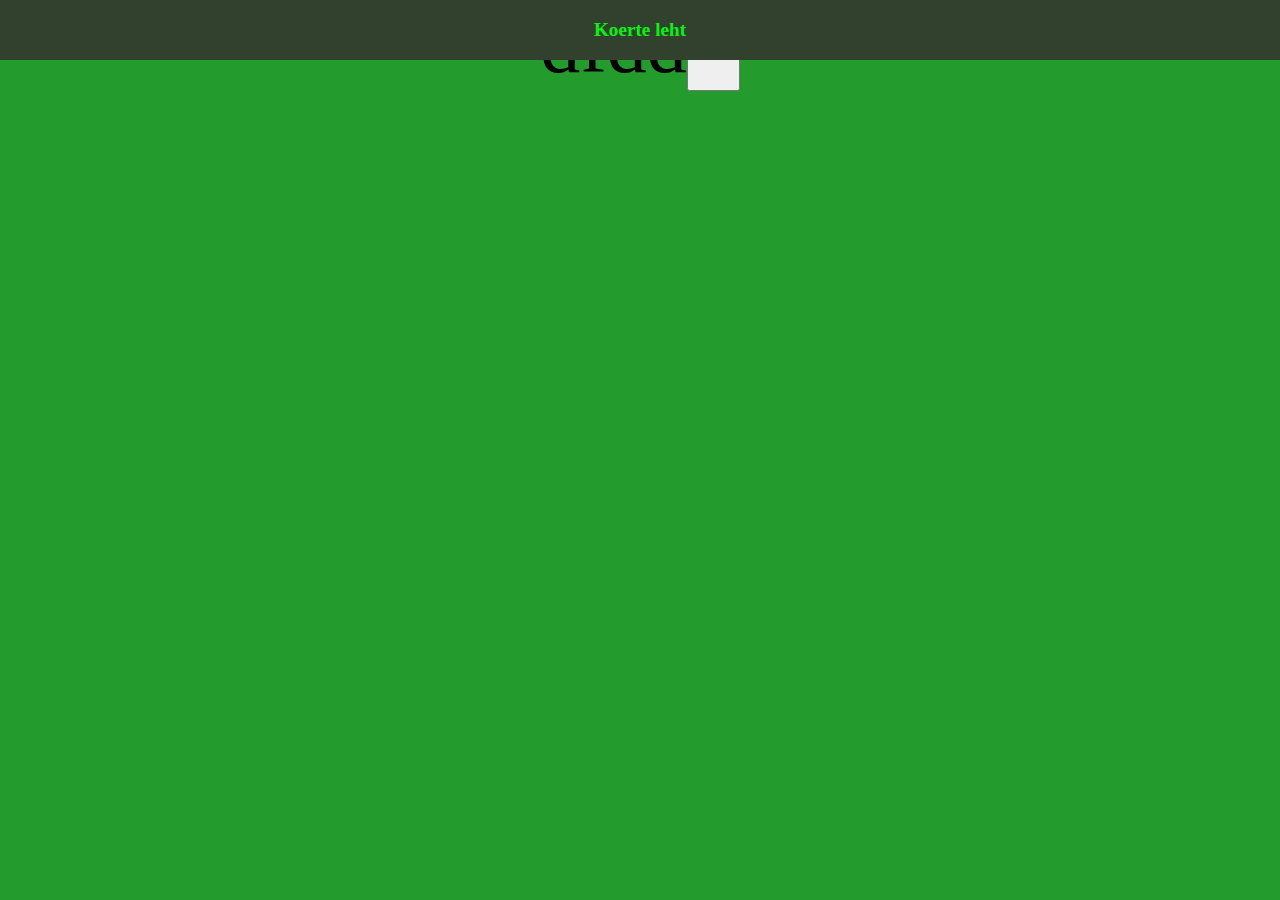
<file: index.html>
<!DOCTYPE html>
<html lang="et">
<head>
    <meta charset="UTF-8">
    <meta name="viewport" content="width=device-width, initial-scale=1.0">
    <title>Koerte Leht</title>
    <link rel="stylesheet" href="Styles/esileht.css">
    <script src="Javascripts/esileht.js"></script>
</head>
<body>
    <div class="ülamenüü">
        Koerte leht
    </div>

    <div class="tekst">
dfdd
<button>ddddd</button>
    </div>
</body>
</html>
</file>
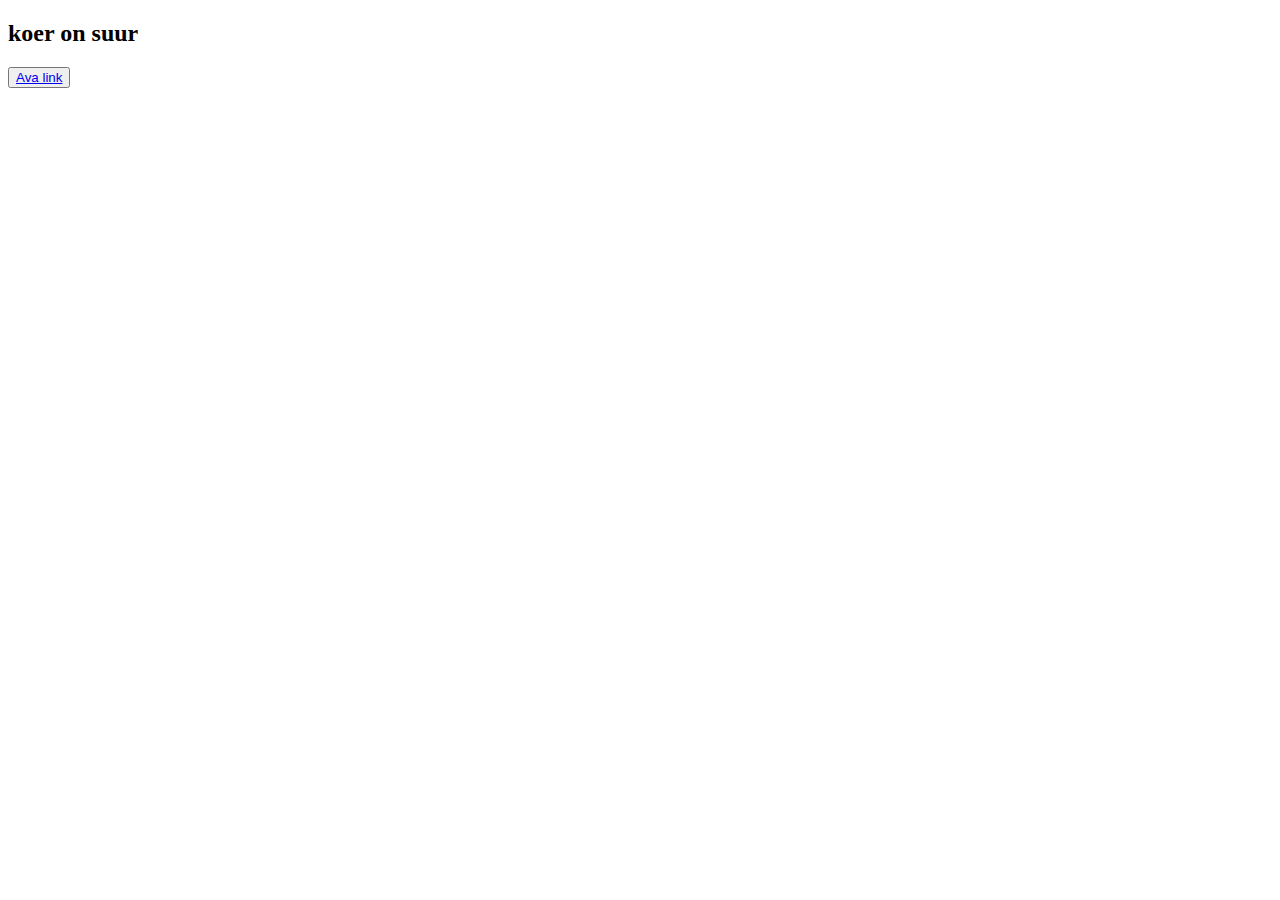
<file: Html/index.html>
<!DOCTYPE html>
<html lang="et">
<head>
    <meta charset="UTF-8">
    <meta name="viewport" content="width=device-width, initial-scale=1.0">
    <title>Document</title>
</head>
<body>
    <h2>koer on suur</h2>
    <button>
        <a href="koertekohta">Ava link</a>
    </button>
</body>
</html>
</file>
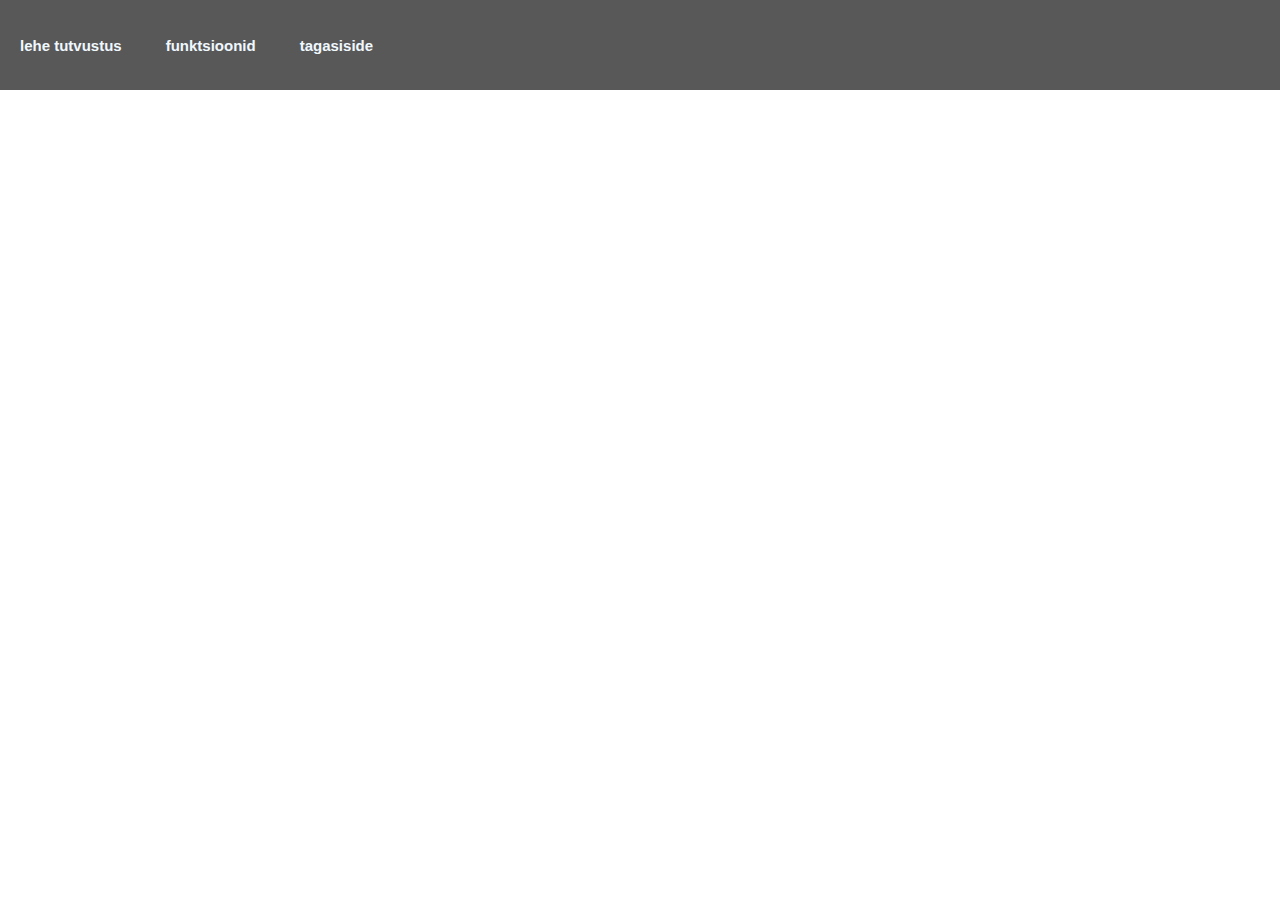
<file: Htmls/index.html>
<!DOCTYPE html>
<html>
<head>
    <meta charset="UTF-8" />
    <title>Tutvustus</title>
    <script>
        fetch("TopMenu.html").then(result => result.text()).then(htmlData => {
            document.getElementById("topmenu").innerHTML = htmlData;
        });
    </script>
</head>
<body>
    <div id="topmenu"></div>
</body>
</html>
</file>
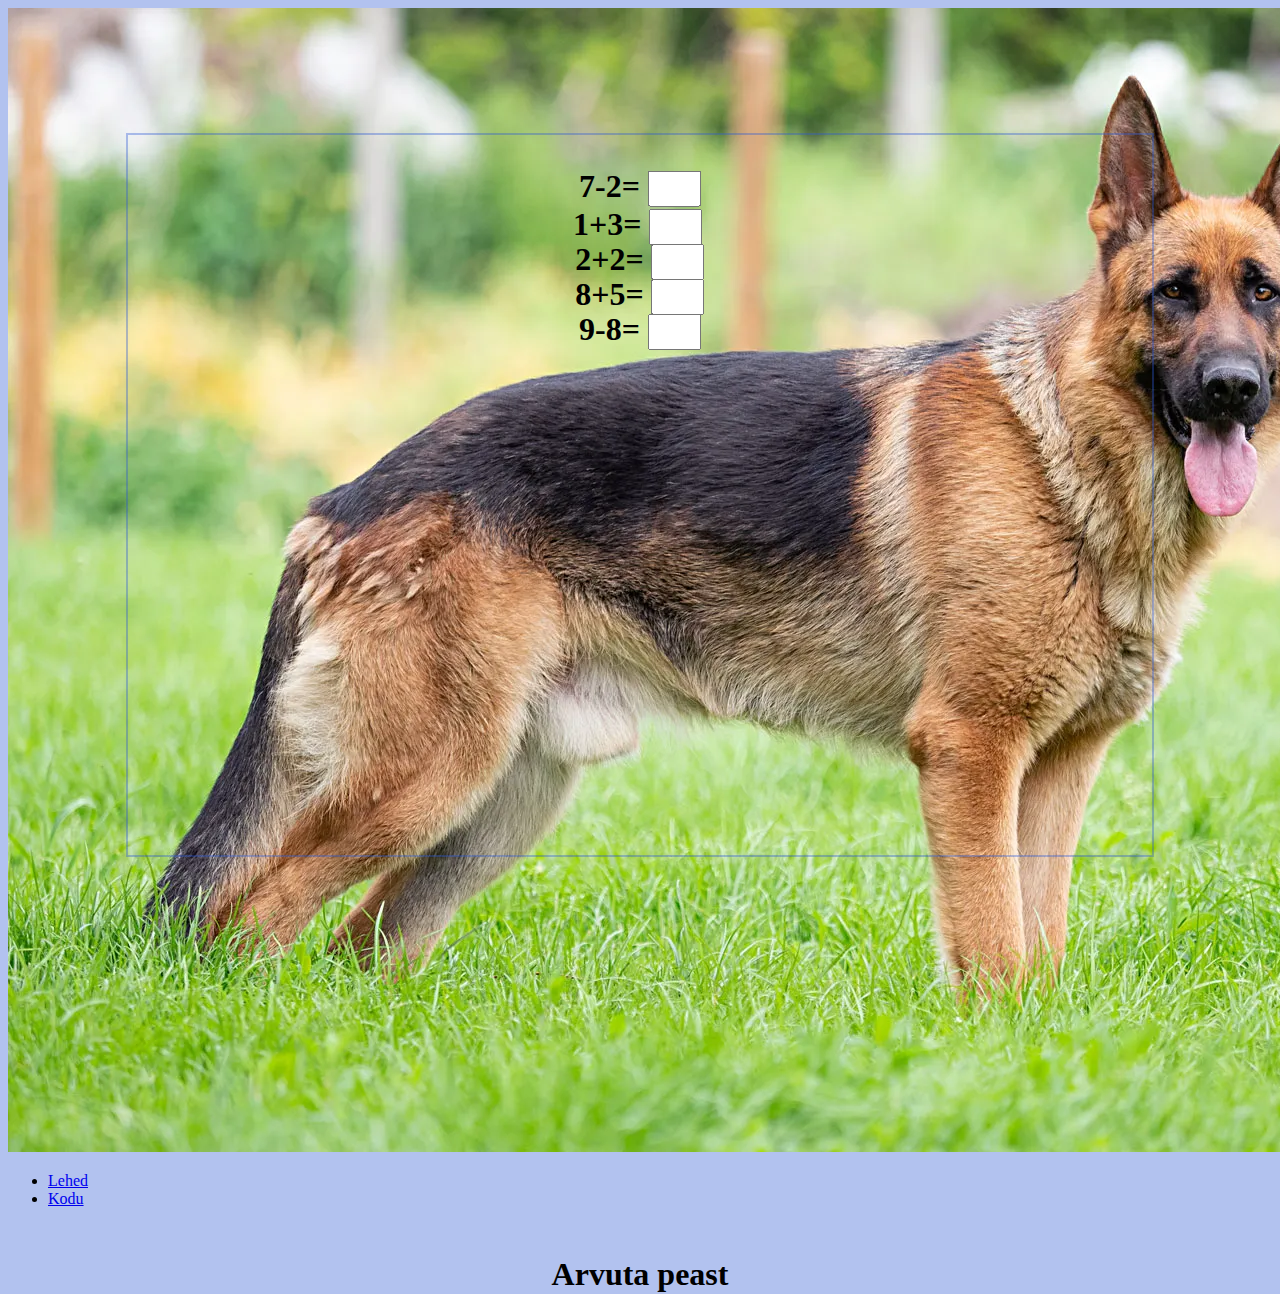
<file: Arvutamine (1klass).html>
<!DOCTYPE html>
<html lang="en">

<head>
    <meta charset="UTF-8">
    <meta name="viewport" content="width=device-width, initial-scale=1.0">
    <title>Arvutamine 1.klassile</title>
    <link rel="stylesheet" href="Main-Stylesheet.css">
    <link rel="icon" href="Assets/stickers-wolf-cartoon.jpg.jpg">
</head>

<style>
    h1 {
        position: absolute;
        left: 50%;
        translate: -50% 30%;
    }

    .questionDiv {
        border: rgba(45, 89, 211, 0.37) solid 2px;
        width: 80%;
        height: 80%;
        position: absolute;
        top: 55%;
        left: 50%;
        translate: -50% -50%;
        display: flex;
        justify-content: center;
    }
</style>

<body style="background-color: rgba(45, 89, 211, 0.37);">
    <nav>
        <img src="Assets/German-Shepherd-dog-Alsatian.png" alt="logo">
        <ul>
            <li><a href="Lehed.html">Lehed</a></li>
            <li><a href="index.html">Kodu</a></li>
        </ul>
    </nav>

    <h1>Arvuta peast</h1>
    <div class="questionDiv">
        <h1>7-2= <input type="text" name="" id="" style="height: 30px; width: 45px; font-size: 25px;"></h1>
        <h1 style="translate: -67px 50px;">1+3= <input type="text" name="" id="" style="height: 30px; width: 45px; font-size: 25px;"></h1>
        <h1 style="translate: -50% 85px;">2+2= <input type="text" name="" id="" style="height: 30px; width: 45px; font-size: 25px;"></h1>
        <h1 style="translate: -50% 120px;">8+5= <input type="text" name="" id="" style="height: 30px; width: 45px; font-size: 25px;"></h1>
        <h1 style="translate: -50% 155px;">9-8= <input type="text" name="" id="" style="height: 30px; width: 45px; font-size: 25px;"></h1>
    </div>
</body>
</file>
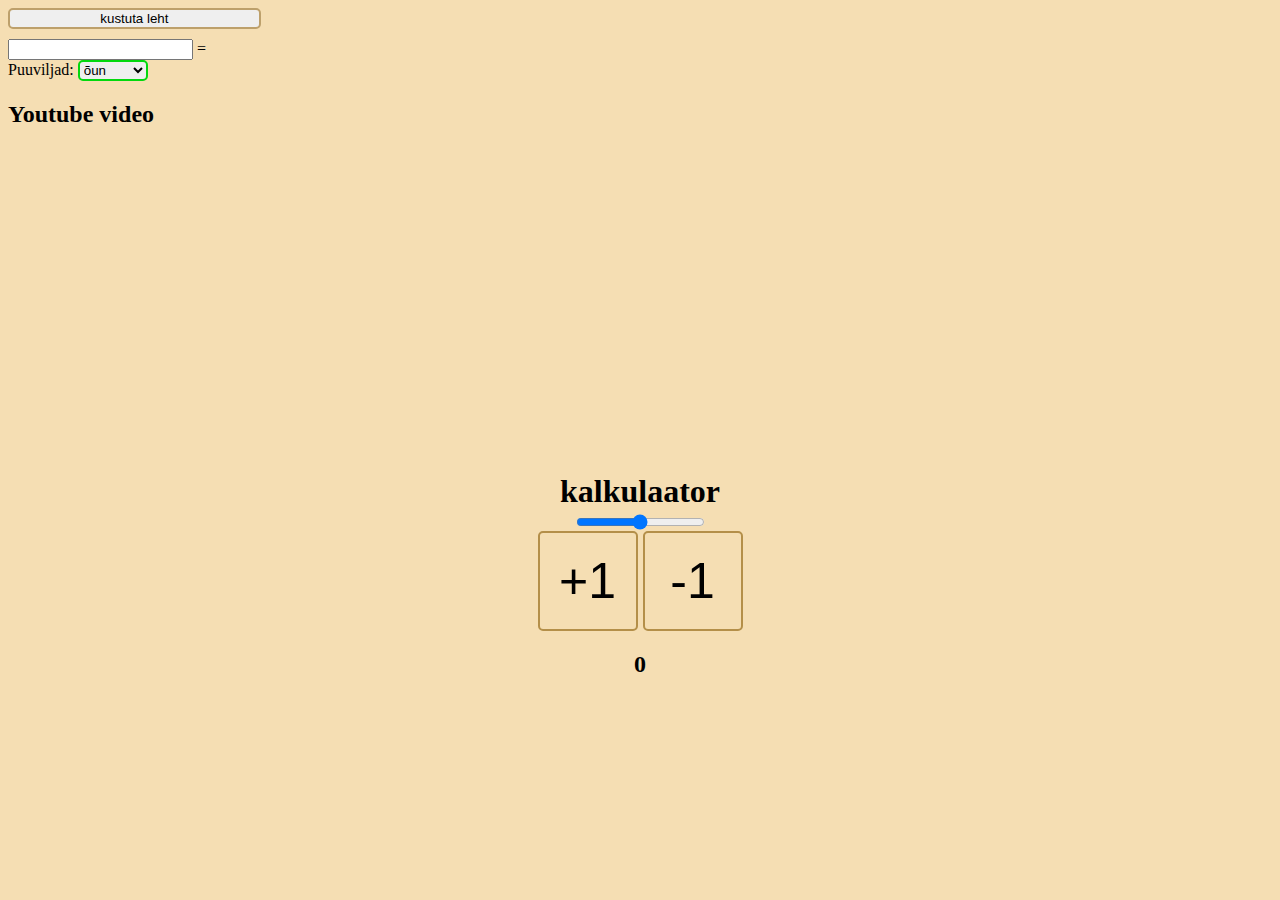
<file: Kolmas_leht.html>
<!DOCTYPE html>
<html lang="et">
    <head>
        <title>Kolmas leht</title>
        <link rel="icon" type="png" href="Screenshot_3.png">
        <link rel="stylesheet" href="Kolmas_leht_StyleSheet.css">
    </head>
    
    <body class="body1" id = "body1">
        <button class="button1" id="JärgmineLehtNupp">kustuta leht</button>
        <input type="text" id="esimenetekst" class="input1"><span> = <span id="playCount"></span></span>
        <form>
            <label for="puuviljad">Puuviljad:</label>
            <select style="border-radius: 5px; border-color: rgb(3, 216, 14); border-width: 2px;" name="puuviljad" id="puuviljad">
                <option value="õun">õun</option>
                <option value="pirn">pirn</option>
                <option value="apelsiin">apelsiin</option>
            </select>
        </form>

        <h2>Youtube video</h2>
        <iframe width="560" height="310" src="https://www.youtube.com/embed/U3bmWeORX_M?si=yskQ7kCleAXuL9ei" title="YouTube video player" frameborder="0" allow="accelerometer; autoplay; clipboard-write; encrypted-media; gyroscope; picture-in-picture; web-share" referrerpolicy="strict-origin-when-cross-origin" allowfullscreen></iframe>
        
        <div style="display: flex; justify-content: center; margin-top: 50px;">
            <input id="fontSizeSlider" type="range" min="20" max="70" style="">
        </div>

        <h1 style="text-align: center; margin-top: -59px;">kalkulaator</h1>
        <div style="display: flex; justify-content: center; gap: 5px;">
            <button id = "+1Nupp" style="display: block; width: 100px ;height: 100px; border-radius: 5px; border: 2px solid rgb(180, 143, 73); font-size: 50px; background-color: rgb(245, 222, 179);">+1</button>
            <button id = "-1Nupp" style="display: block; width: 100px ;height: 100px; border-radius: 5px; border: 2px solid rgb(180, 143, 73); font-size: 50px; background-color: rgb(245, 222, 179);">-1</button>
        </div>
        <h2 id = "KalkulaatorTulemus" style="text-align: center;">0</h2>

        <script src="script3.js"></script>
    </body>
</html>
</file>
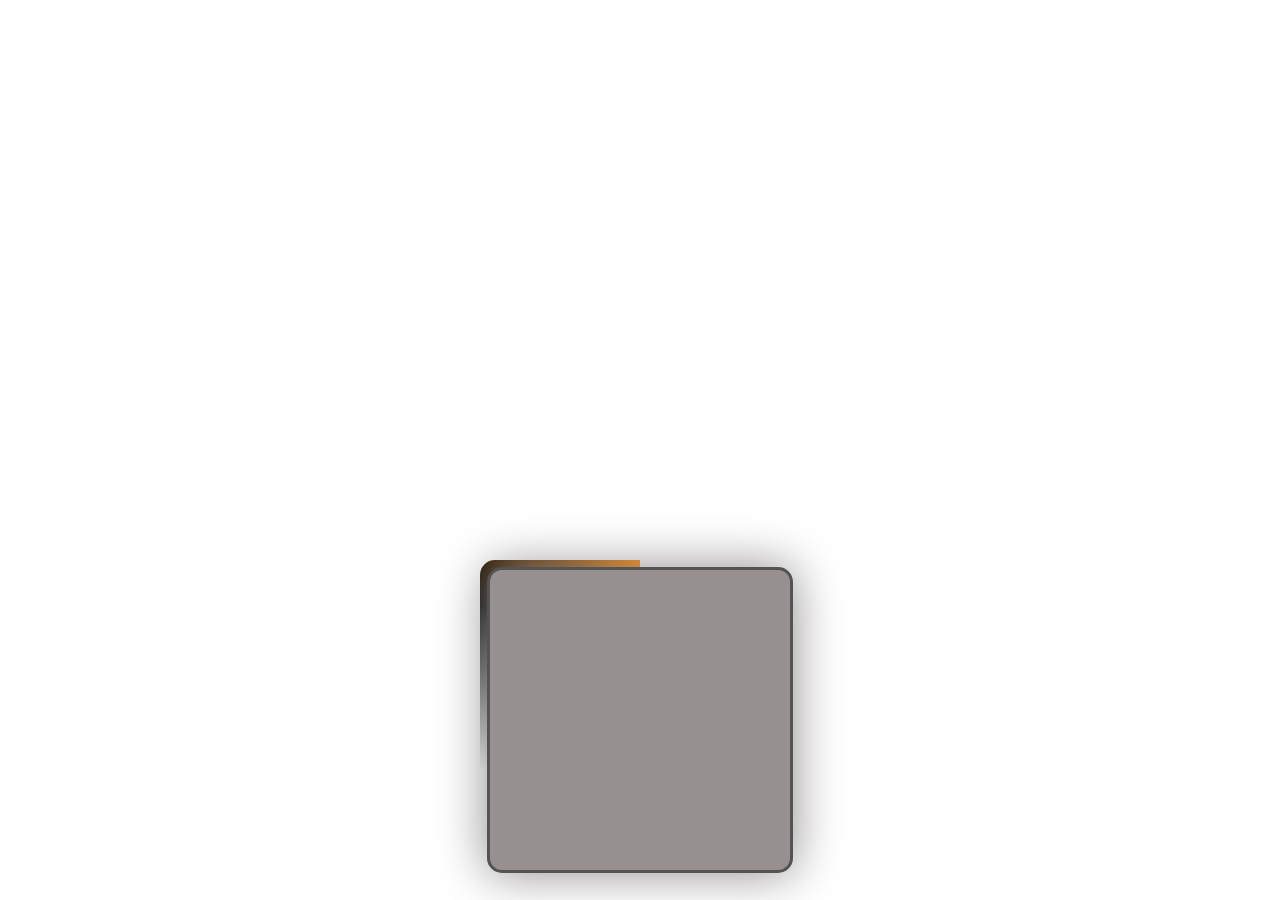
<file: Main.html>
<!DOCTYPE html>
<html lang="en">

<head>
    <meta charset="UTF-8">
    <meta name="viewport" content="width=device-width, initial-scale=1.0">
    <title>leht</title>
    <link rel="stylesheet" href="Main-Stylesheet.css">
    <link rel="icon" href="Assets/android-chrome-512x512.png">
</head>

<body>
    <div class="card"></div>

    <script src="Main.js"></script>
</body>
</html>
</file>
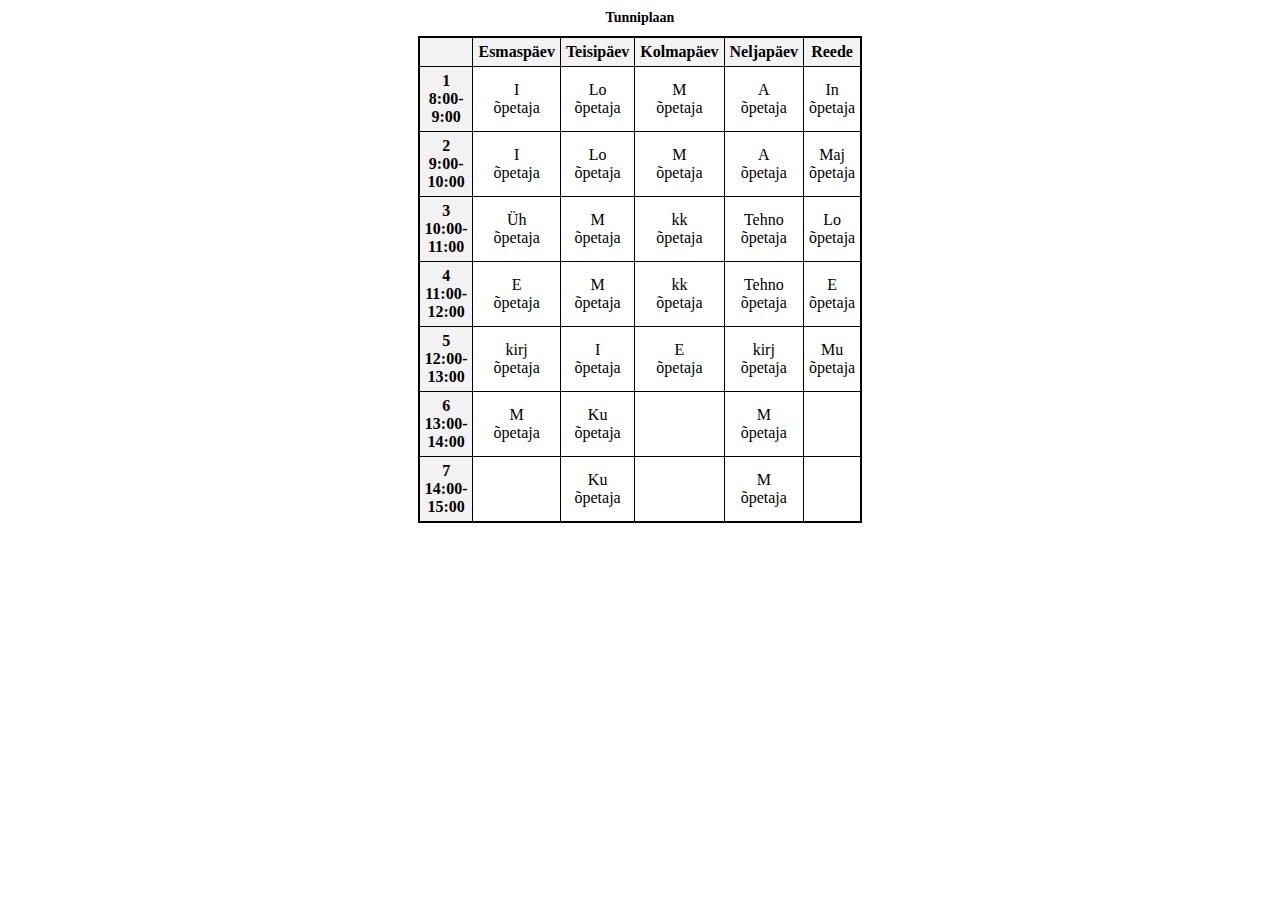
<file: Teine_leht.html>
<!DOCTYPE html>
<html lang="et">
<head>
    <meta charset="UTF-8">
    <meta name="viewport" content="width=device-width, initial-scale=1.0">
    <title>Tunniplaan</title>
    <style>
        /* Põhistiilid */
        table {
            width: 30%;
            color: rgb(0, 0, 0);
            border-collapse: collapse;
            margin: auto;
            border: 2px solid rgb(0, 0, 0);
            font-size: 16px;
        }
        th, td {
            padding: 5px; /* Vähenda lahtrite sisu sees olevat ruumi */
            text-align: center;
            vertical-align: middle; /* Tekst keskele */
            border: 1px solid black;
        }
        th {
            background-color: #f2f2f2;
        }
        /* Pealkiri */
        h1 {
            text-align: center;
            font-size: 14px;
            margin: 10px;
        }
        /* Väiksema ekraani jaoks */
        @media (max-width: 600px) {
            table {
                width: 60%;
                font-size: 9px;
            }
            th, td {
                padding: 3px;
            }
        }
    </style>
</head>
<body>

<h1>Tunniplaan</h1>

<table>
    <thead>
        <tr>
            <th></th>
            <th>Esmaspäev</th>
            <th>Teisipäev</th>
            <th>Kolmapäev</th>
            <th>Neljapäev</th>
            <th>Reede</th>
        </tr>
    </thead>
    <tbody>
        <tr>
            <th>1<br><span>8:00-9:00</span></th>
            <td>I<br><span>õpetaja</span></td>
            <td>Lo<br><span>õpetaja</span></td>
            <td>M<br><span>õpetaja</span></td>
            <td>A<br><span>õpetaja</span></td>
            <td>In<br><span>õpetaja</span></td>
        </tr>
        <tr>
            <th>2<br><span>9:00-10:00</span></th>
            <td>I<br><span>õpetaja</span></td>
            <td>Lo<br><span>õpetaja</span></td>
            <td>M<br><span>õpetaja</span></td>
            <td>A<br><span>õpetaja</span></td>
            <td>Maj<br><span>õpetaja</span></td>
        </tr>
        <tr>
            <th>3<br><span>10:00-11:00</span></th>
            <td>Üh<br><span>õpetaja</span></td>
            <td>M<br><span>õpetaja</span></td>
            <td>kk<br><span>õpetaja</span></td>
            <td>Tehno<br><span>õpetaja</span></td>
            <td>Lo<br><span>õpetaja</span></td>
        </tr>
        <tr>
            <th>4<br><span>11:00-12:00</span></th>
            <td>E<br><span>õpetaja</span></td>
            <td>M<br><span>õpetaja</span></td>
            <td>kk<br><span>õpetaja</span></td>
            <td>Tehno<br><span>õpetaja</span></td>
            <td>E<br><span>õpetaja</span></td>
        </tr>
        <tr>
            <th>5<br><span>12:00-13:00</span></th>
            <td>kirj<br><span>õpetaja</span></td>
            <td>I<br><span>õpetaja</span></td>
            <td>E<br><span>õpetaja</span></td>
            <td>kirj<br><span>õpetaja</span></td>
            <td>Mu<br><span>õpetaja</span></td>
        </tr>
        <tr>
            <th>6<br><span>13:00-14:00</span></th>
            <td>M<br><span>õpetaja</span></td>
            <td>Ku<br><span>õpetaja</span></td>
            <td></td>
            <td>M<br><span>õpetaja</span></td>
            <td></td>
        </tr>
        <tr>
            <th>7<br><span>14:00-15:00</span></th>
            <td></td>
            <td>Ku<br><span>õpetaja</span></td>
            <td></td>
            <td>M<br><span>õpetaja</span></td>
            <td></td>
        </tr>
    </tbody>
</table>

</body>
</html>
</file>
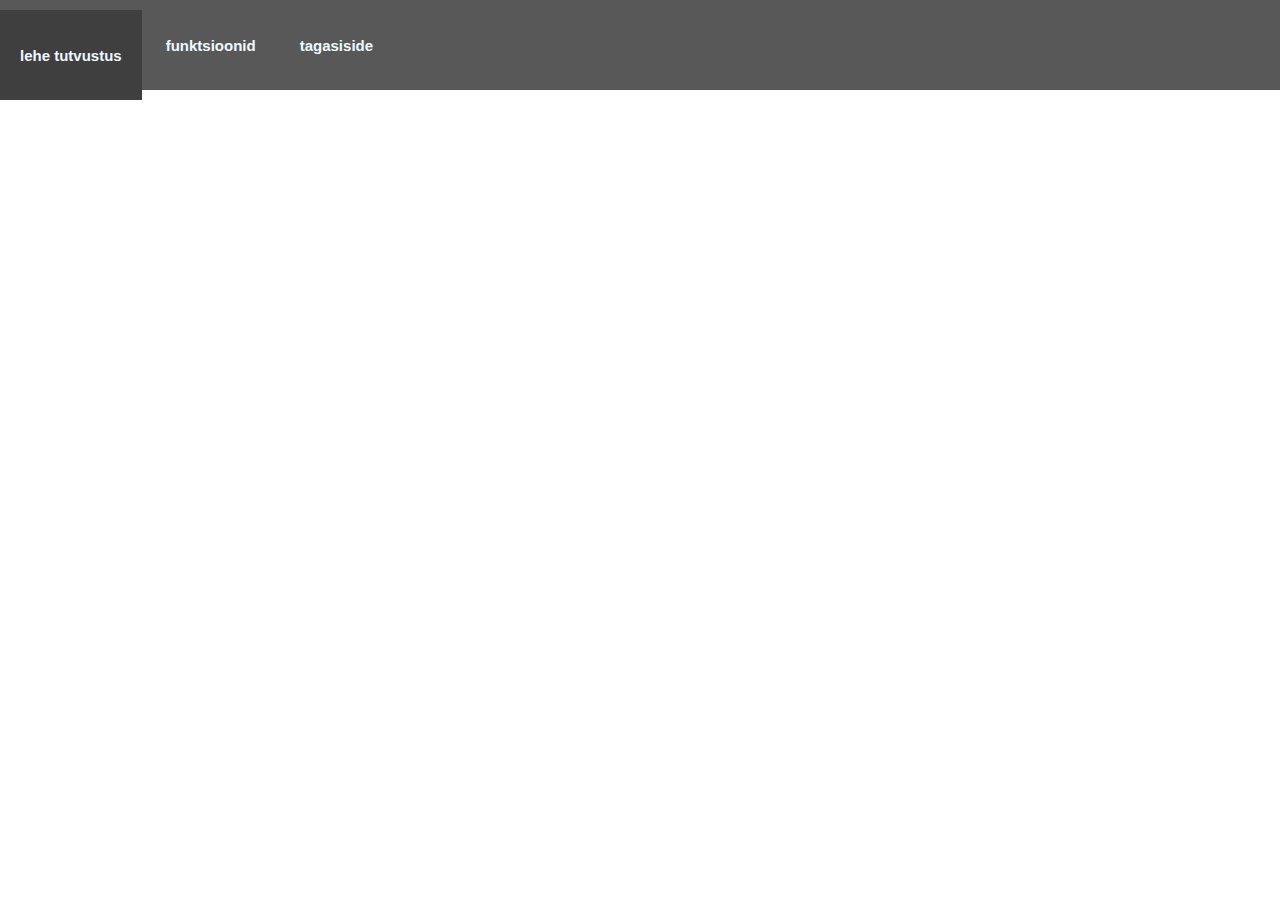
<file: TopMenu.html>
<!DOCTYPE html>
<html>
<head>
    <meta charset="UTF-8" />
    <title>title</title>
    <link rel="stylesheet" href="css/TopMenu.css">
</head>
<body>
    <div class="topmenu">
        <button class="topmenubutton" onclick="window.location.href=''"><h2 class="topmenutext">lehe tutvustus</h2></button>
        <button class="topmenubutton" onclick="window.location.href='Functions'"><h2 class="topmenutext">funktsioonid</h2></button>
        <button class="topmenubutton" onclick="window.location.href='Feedback'"><h2 class="topmenutext">tagasiside</h2></button>
    </div>
</html>
</file>
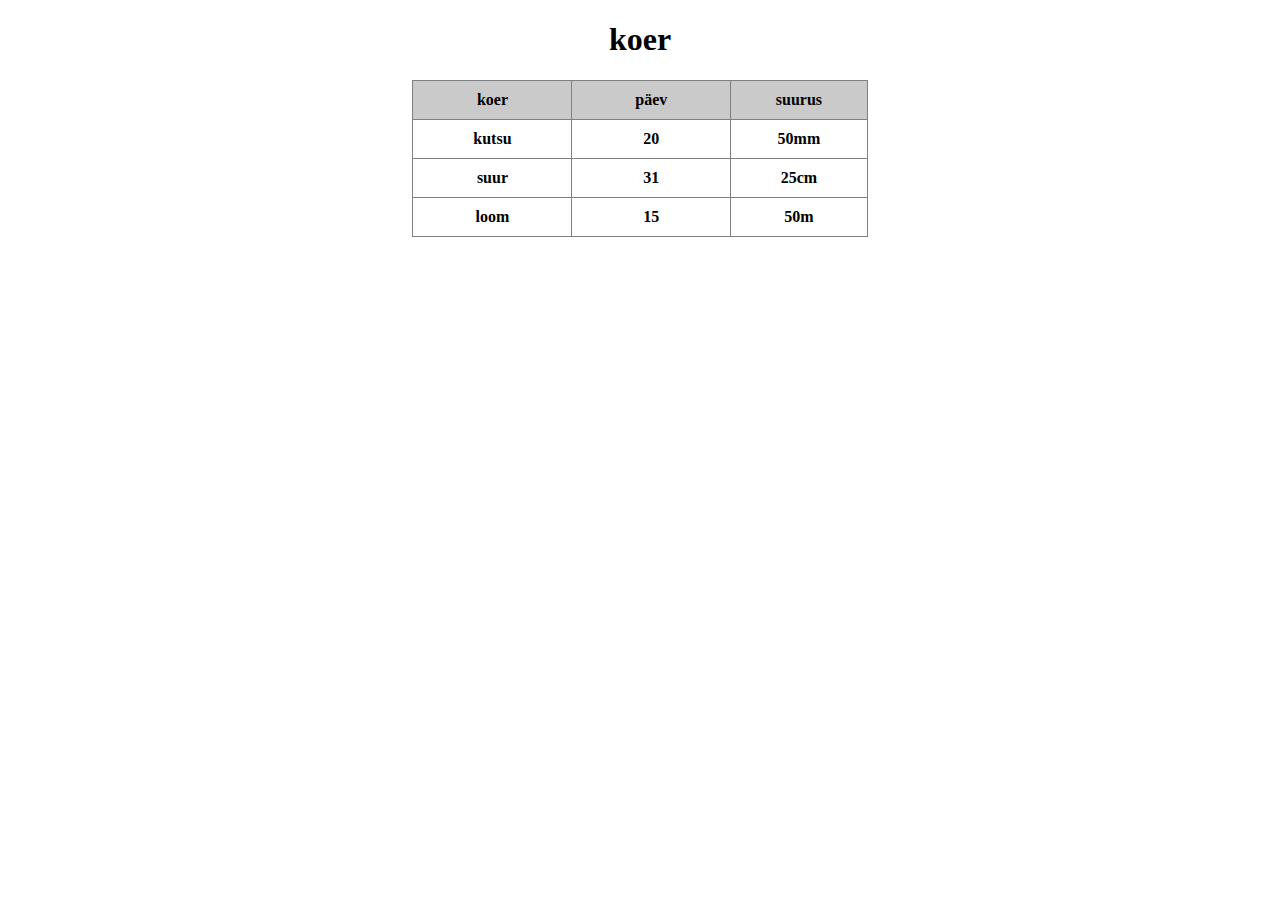
<file: Untitled-1.html>
<!DOCTYPE html>
<html lang="et">
    <head>
       
        <meta charset="UTF-8">
        <meta name="viewport" content="width=device-width, initial-scale=1.0">
        <title>Tabel</title>
        <link rel="stylesheet" href="veebileht.css">

       <style>
       th, td {
           padding: 10px;
       }

       table {
        margin-left: auto;
        margin-right: auto;
        margin-top: auto;
        border-collapse: collapse;
       }
       </style>
    </body>
    
    <body>
        <h1 style="text-align: center;">koer</h1>
        
        <table border="1" style="width: 36%; ">
            <thead>
                <tr style="background-color: rgb(202, 202, 202);">
                    <th style="text-align: center; font-size: 55; width: 35%;" >koer</th>
                    <th style="text-align: center; font-size: 55; width: 35%;">päev</th>
                    <th style="text-align: center; font-size: 55; width: 35%;">suurus</th>
                </tr>
            </thead>

            <tbody>
                <tr>
                    <th>kutsu</th>
                    <th>20</th>
                    <th>50mm</th>
                </tr>
                <tr>
                    <th>suur</th>
                    <th>31</th>
                    <th>25cm</th>
                </tr>

                <tr>
                    <th>loom</th>
                    <th>15</th>
                    <th>50m</th>
                </tr>
            </tbody>
       </table> 
    </body>

</html>
</file>
<file: Styles/esileht.css>
.ülamenüü{
    justify-content:center;
    display: flex;
    transition: background-color 0.5s ease;
    background-color: rgb(93, 221, 61);
    align-items: center;
    color: rgb(27, 78, 29);
    font-size: 120%;
    position: fixed;

    width: 100%;
    height: 60px;
}

.ülamenüü:hover{
    justify-content:center;
    display: flex;
    transition: background-color 0.5s ease;
    background-color: rgb(50, 65, 46);
    align-items: center;
    color: rgb(9, 243, 17);
    font-size: 120%;
    font-weight: bold;
    width: 100%;
    height: 60px;
}

html, body{
    margin: 0;
    padding: 0px;
    background-color: rgb(35, 156, 45);
}

.tekst{
    justify-content:center;
    display: flex;
    color: rgb(0, 0, 0);
    font-size: 500%;
}
</file>
<file: Main-Stylesheet.css>
.card::after, .card::before {
    content: '';
    border: 3px solid rgb(83, 83, 83);
    width: 300px;
    height: 300px;
    background-color: rgb(151, 144, 144);
    border-radius: 15px;
    position: absolute;
    top: 50%;
    left: 50%;
    translate: -50% -50%;
    color: rgb(0, 0, 0);
    font-size: 5px;
    z-index: -1;
}

.card h1 {
    text-align: center;
}

.card p {
    text-align: center;
    font-size: 20px;
}

body {
    background-color: rgb(255, 255, 255);
}

.card::before {
    filter: blur(1.5rem);
    opacity: 1;
}

@property --angle {
    syntax: "<angle>";
    initial-value: 0deg;
    inherits: false;
}

@keyframes spin {
    from{
        --angle: 0deg;
    }
    to{
        --angle:360deg;
    }
}

.card{
    position: absolute;
    width: 300px;
    height: 300px;
    top: 80%;
    left: 50%;
    background-image: conic-gradient(from var(--angle) ,transparent 70%, rgb(0, 0, 0), rgb(255, 136, 0));
    translate: -50% -50%;
    z-index: -1;
    padding: 10px;
    border-radius: 15px;
    animation: 3s spin linear infinite;
}









.text-box {
    border: 1px solid black;
    width: 50%;
    height: 85%;
    position: absolute;
    top: 50%;
    left: 50%;
    translate: -50% -50%;
    overflow: auto;
    background-color: rgb(202, 202, 202);
    overflow-wrap: break-word;
}

.text-box h1 {
    text-align: center;
    translate: 0 -15px;
}

.text-box span {
    padding: 15px;
    display: block;
    font-size: larger;
    translate: 0 -25px;
}



.question-div1 {
    margin: 70px 0;
    position: absolute;
    left: 5%;
    width: 90%;
    translate: 0 -30px;
    height: 50px;
    background-color: rgb(223, 223, 223);
    border-radius: 5px;
    border: 1px solid;
    text-align: center;
    justify-content: center;
    align-items: center;
    display: flex;
    font-size: large;
}

.question-div1 select {
    width: auto;
    height: 40px;
}


.question-div2 {
    margin: 140px 0;
    position: absolute;
    left: 5%;
    width: 90%;
    translate: 0 -30px;
    height: 50px;
    background-color: rgb(223, 223, 223);
    border-radius: 5px;
    border: 1px solid;
    text-align: center;
    justify-content: center;
    align-items: center;
    display: flex;
    font-size: large;
}

.question-div2 select {
    width: auto;
    height: 40px;
}


.question-div3 {
    margin: 210px 0;
    position: absolute;
    left: 5%;
    width: 90%;
    translate: 0 -30px;
    height: 50px;
    background-color: rgb(223, 223, 223);
    border-radius: 5px;
    border: 1px solid;
    text-align: center;
    justify-content: center;
    align-items: center;
    display: flex;
    font-size: large;
}

.question-div3 select {
    width: auto;
    height: 40px;
}

.question-div4 {
    position: absolute;
    left: 5%;
    width: 90%;
    translate: 0 -30px;
    height: 50px;
    background-color: rgb(223, 223, 223);
    border-radius: 5px;
    border: 1px solid;
    text-align: center;
    justify-content: center;
    align-items: center;
    display: flex;
    font-size: large;
}

.question-div4 select {
    width: auto;
    height: 40px;
}

.question-div5 {
    margin: 280px 0;
    position: absolute;
    left: 5%;
    width: 90%;
    translate: 0 -30px;
    height: 50px;
    background-color: rgb(223, 223, 223);
    border-radius: 5px;
    border: 1px solid;
    text-align: center;
    justify-content: center;
    align-items: center;
    display: flex;
    font-size: large;
}

.question-div5 select {
    width: auto;
    height: 40px;
}

.question-div6 {
    margin: 350px 0;
    position: absolute;
    left: 5%;
    width: 90%;
    translate: 0 -30px;
    height: 50px;
    background-color: rgb(223, 223, 223);
    border-radius: 5px;
    border: 1px solid;
    text-align: center;
    justify-content: center;
    align-items: center;
    display: flex;
    font-size: large;
}

.question-div6 select {
    width: auto;
    height: 40px;
}


.question-div7 {
    margin: 420px 0;
    position: absolute;
    left: 5%;
    width: 90%;
    translate: 0 -30px;
    height: 50px;
    background-color: rgb(223, 223, 223);
    border-radius: 5px;
    border: 1px solid;
    text-align: center;
    justify-content: center;
    align-items: center;
    display: flex;
    font-size: large;
}

.question-div7 select {
    width: auto;
    height: 40px;
}

.check {
    border-radius: 5px;
    position: absolute;
    translate: 0 450px;
    width: 90%;
    left: 5%;
    font-size: large;
}


@media (max-width:767px) {
    .card {
        width: 300px;
        height: 300px;
    }
}
</file>
<file: Kolmas_leht_StyleSheet.css>
.cardBackground1 {
    width: 25%;
    height: 115px;
    background: linear-gradient(320deg, rgb(24, 238, 4) ,rgb(132, 206, 132));
    border-radius: 15px;
    border: 3px solid;
    border-color: black;
    align-items: center;
    display: flex;
    justify-content: center;
    text-align: center;
    font-size: 20px;
    color: rgb(0, 0, 0);
}

.cardBackground1:hover{
    border-color: aliceblue;
    color: white;
}

.body1 {
    background-color: wheat;
}

.body0 {
    display: none;
}

select:focus {
    outline: 2px solid rgb(17, 35, 196);
}

select:hover {
    color: rgb(11, 202, 43);
}

.button1 {
    transition: border-radius 500ms;
    border-radius: 5px;
    border: 2px solid rgb(189, 160, 107);
    margin-bottom: 5px;
    display: block;
    width: 20%;
    height: 25%;
}

.button1:hover {
    transition: border-radius 500ms;
    border-radius: 50px;
    border: 2px solid rgb(255, 255, 255);
    color: rgb(212, 218, 166);
    margin-bottom: 5px;
    display: block;
    width: 20%;
    height: 25%;
    cursor: pointer;
}

.input1 {
    margin-top: 5px;
}

h2 {
    transition: font-size 0.2s;
}
</file>
<file: css/TopMenu.css>
body{
    margin: 0;
    padding-top: 90px;
}

.topmenu{
    background-color: rgb(88, 88, 88);
    color: aliceblue;
    height: 10vh;
    width: 100%;
    align-content: center;
    min-height: 90px;
    position:fixed;
    z-index: 999;
    top: 0;
}

.topmenubutton{
    height: 100%;
    background-color: transparent;
    border: 0;
    padding: 0px 20px;
    transform: translateY(0px);
    transition:transform 0.5s;
}

.topmenubutton:hover{
    background-color: rgb(63, 63, 63);
    transition: background-color 0.5s;
    transform: translateY(10px);
    transition: transform 0.25s;
}

.topmenutext{
    text-decoration: none;
    color: aliceblue;
    font-family:Verdana, Geneva, Tahoma, sans-serif;
    font-size: 15px;
}
</file>
<file: veebileht.css>
.tabel{
    border: black;
    padding: 10;
}
</file>
